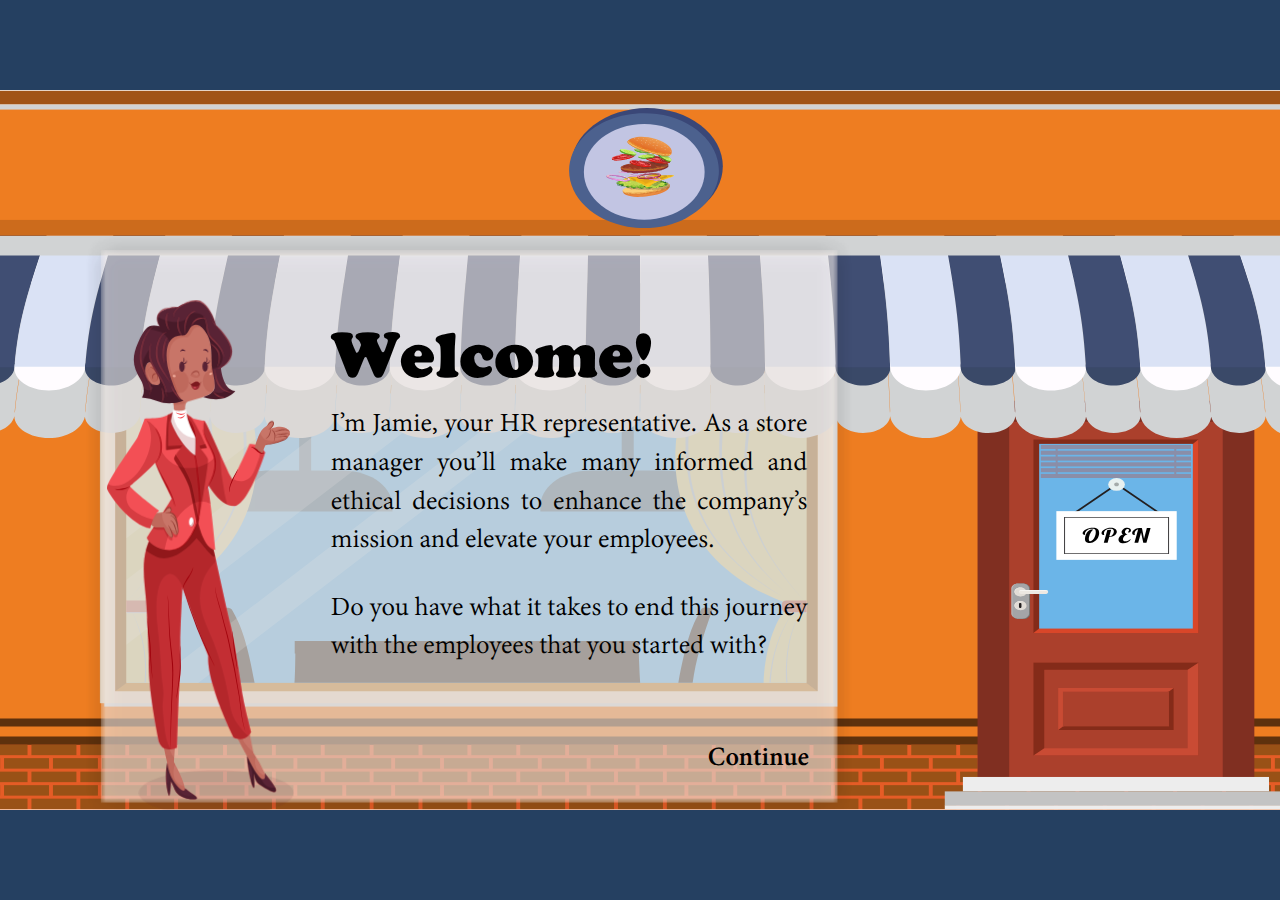
<file: index.html>
<!doctype html>
<html lang="en-US">
<head>
  <meta charset="utf-8">
  <!-- Created using Storyline 360 - http://www.articulate.com  -->
  <!-- version: 3.57.26476.0 -->
  <title>Ethical Decisions</title>
  <meta http-equiv="x-ua-compatible" content="IE=edge"/>
  <meta name="viewport" content="width=device-width,initial-scale=1,user-scalable=no,shrink-to-fit=no,minimal-ui"/>
  <meta name="apple-mobile-web-app-capable" content="yes"/>
  <style>
    html, body { height: 100%; padding: 0; margin: 0 }
    #app { height: 100%; width: 100%; }
  </style>
  
  <script>window.THREE = { };</script>
</head>
<body style="background: #254061" class="cs-HTML theme-unified">
  <!-- 360 -->
  <script>!function(e){var i=/iPhone/i,o=/iPod/i,n=/iPad/i,t=/(?=.*\bAndroid\b)(?=.*\bMobile\b)/i,d=/Android/i,s=/(?=.*\bAndroid\b)(?=.*\bSD4930UR\b)/i,b=/(?=.*\bAndroid\b)(?=.*\b(?:KFOT|KFTT|KFJWI|KFJWA|KFSOWI|KFTHWI|KFTHWA|KFAPWI|KFAPWA|KFARWI|KFASWI|KFSAWI|KFSAWA)\b)/i,r=/IEMobile/i,h=/(?=.*\bWindows\b)(?=.*\bARM\b)/i,a=/BlackBerry/i,l=/BB10/i,p=/Opera Mini/i,f=/(CriOS|Chrome)(?=.*\bMobile\b)/i,u=/(?=.*\bFirefox\b)(?=.*\bMobile\b)/i,c=new RegExp("(?:Nexus 7|BNTV250|Kindle Fire|Silk|GT-P1000)","i"),w=function(e,i){return e.test(i)},A=function(e){var A=e||navigator.userAgent,v=A.split("[FBAN");if(void 0!==v[1]&&(A=v[0]),this.apple={phone:w(i,A),ipod:w(o,A),tablet:!w(i,A)&&w(n,A),device:w(i,A)||w(o,A)||w(n,A)},this.amazon={phone:w(s,A),tablet:!w(s,A)&&w(b,A),device:w(s,A)||w(b,A)},this.android={phone:w(s,A)||w(t,A),tablet:!w(s,A)&&!w(t,A)&&(w(b,A)||w(d,A)),device:w(s,A)||w(b,A)||w(t,A)||w(d,A)},this.windows={phone:w(r,A),tablet:w(h,A),device:w(r,A)||w(h,A)},this.other={blackberry:w(a,A),blackberry10:w(l,A),opera:w(p,A),firefox:w(u,A),chrome:w(f,A),device:w(a,A)||w(l,A)||w(p,A)||w(u,A)||w(f,A)},this.seven_inch=w(c,A),this.any=this.apple.device||this.android.device||this.windows.device||this.other.device||this.seven_inch,this.phone=this.apple.phone||this.android.phone||this.windows.phone,this.tablet=this.apple.tablet||this.android.tablet||this.windows.tablet,"undefined"==typeof window)return this},v=function(){var e=new A;return e.Class=A,e};"undefined"!=typeof module&&module.exports&&"undefined"==typeof window?module.exports=A:"undefined"!=typeof module&&module.exports&&"undefined"!=typeof window?module.exports=v():"function"==typeof define&&define.amd?define("isMobile",[],e.isMobile=v()):e.isMobile=v()}(this);
    window.isMobile.apple.tablet = window.isMobile.apple.tablet ||
      (navigator.platform === 'MacIntel' && navigator.maxTouchPoints > 1);
    window.isMobile.apple.device = window.isMobile.apple.device || window.isMobile.apple.tablet;
    window.isMobile.tablet = window.isMobile.tablet || window.isMobile.apple.tablet;
    window.isMobile.any = window.isMobile.any || window.isMobile.apple.tablet;
  </script>

  <div id="focus-sink" tabindex="-1"></div>

  <div id="preso"></div>
  <script>
    window.DS = {};
    window.globals = {
      DATA_PATH_BASE: '',
      HAS_FRAME: true,
      HAS_SLIDE: true,

      lmsPresent: false,
      tinCanPresent: false,
      cmi5Present: false,
      aoSupport: false,
      scale: 'noscale',
      captureRc: false,
      browserSize: 'optimal',
      bgColor: '#254061',
      features: 'InsertSvgPicture,MultipleQuizTracking',
      themeName: 'unified',
      preloaderColor: '#FFFFFF',
      suppressAnalytics: false,
      productChannel: 'stable',
      publishSource: 'storyline',
      aid: 'aid|c5735131-d261-4158-bae9-0e906e116109',
      cid: '4f359316-1274-480d-b91d-45d05d8d3edb',
      playerVersion: '3.57.26476.0',
      maxIosVideoElements: 10,

      
      parseParams: function(qs) {
        if (window.globals.parsedParams != null) {
          return window.globals.parsedParams;
        }
        qs = (qs || window.location.search.substr(1)).split('+').join(' ');
        var params = {},
            tokens,
            re = /[?&]?([^=]+)=([^&]*)/g;

        while (tokens = re.exec(qs)) {
          params[decodeURIComponent(tokens[1]).trim()] =
            decodeURIComponent(tokens[2]).trim();
        }
        window.globals.parsedParams = params;
        return params;
      }

    };

    (function() {

      var classTypes = [ 'desktop', 'mobile', 'phone', 'tablet' ];

      var addDeviceClasses = function(prefix, testObj) {
        var curr, i;
        for (i = 0; i < classTypes.length; i++) {
          curr = classTypes[i];
          if (testObj[curr]) {
            document.body.classList.add(prefix + curr);
          }
        }
      };

      var params = window.globals.parseParams(),
          isDevicePreview = params.devicepreview === '1',
          isPhoneOverride = params.deviceType === 'phone' || (isDevicePreview && params.phone == '1'),
          isTabletOverride = (params.deviceType === 'tablet' || isDevicePreview) && !isPhoneOverride,
          isMobileOverride = isPhoneOverride || isTabletOverride;

      var deviceView = {
        desktop: !window.isMobile.any && !isMobileOverride,
        mobile: window.isMobile.any || isMobileOverride,
        phone: isPhoneOverride || (window.isMobile.phone && !isTabletOverride),
        tablet: isTabletOverride || window.isMobile.tablet
      };

      window.globals.deviceView = deviceView;
      window.isMobile.desktop = !window.isMobile.any;
      window.isMobile.mobile = window.isMobile.any;

      addDeviceClasses('view-', deviceView);

    })();
  </script>
  
  <script src='story_content/user.js' type=text/javascript></script>
  <div class="slide-loader"></div>

  <script>
    var doc = document, loader = doc.body.querySelector('.slide-loader'); [ 1, 2, 3 ].forEach(function(n) { var d = doc.createElement('div'); d.style.backgroundColor = window.globals.preloaderColor; d.classList.add('mobile-loader-dot'); d.classList.add('dot' + n); loader.appendChild(d); });
  </script>

  <div class="mobile-load-title-overlay" style="display: none">
    <div class="mobile-load-title">Ethical Decisions</div>
  </div>

  <div class="mobile-chrome-warning"></div>

  <script>
    
    if (window.autoSpider && window.vInterfaceObject) {
      document.querySelector('.mobile-load-title-overlay').style.display = 'none';
    }
  </script>

  

  <link rel="stylesheet" href="html5/data/css/output.min.css" data-noprefix/>
</body>
<script src="html5/lib/scripts/bootstrapper.min.js"></script>
</html>
</file>
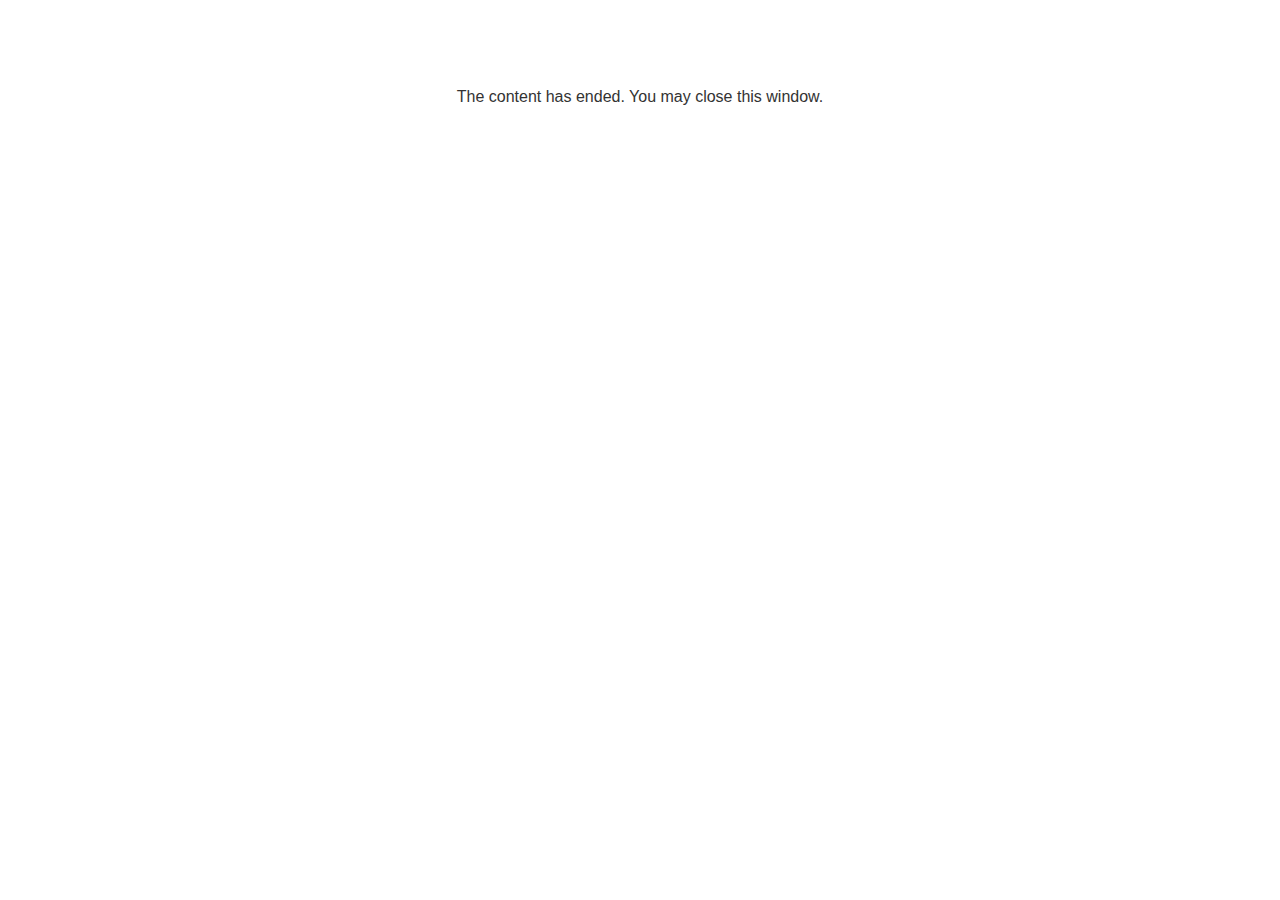
<file: lms/goodbye.html>
<!doctype html>
<html>
<body style="background-color: #ffffff;">

<p role="alert" style="color: #333333;font-family: Lato, articulate, tahoma, arial;font-size: medium;text-align: center;">
<br><br><br><br>
The content has ended. You may close this window.
</p>

</body>
</html>
</file>
